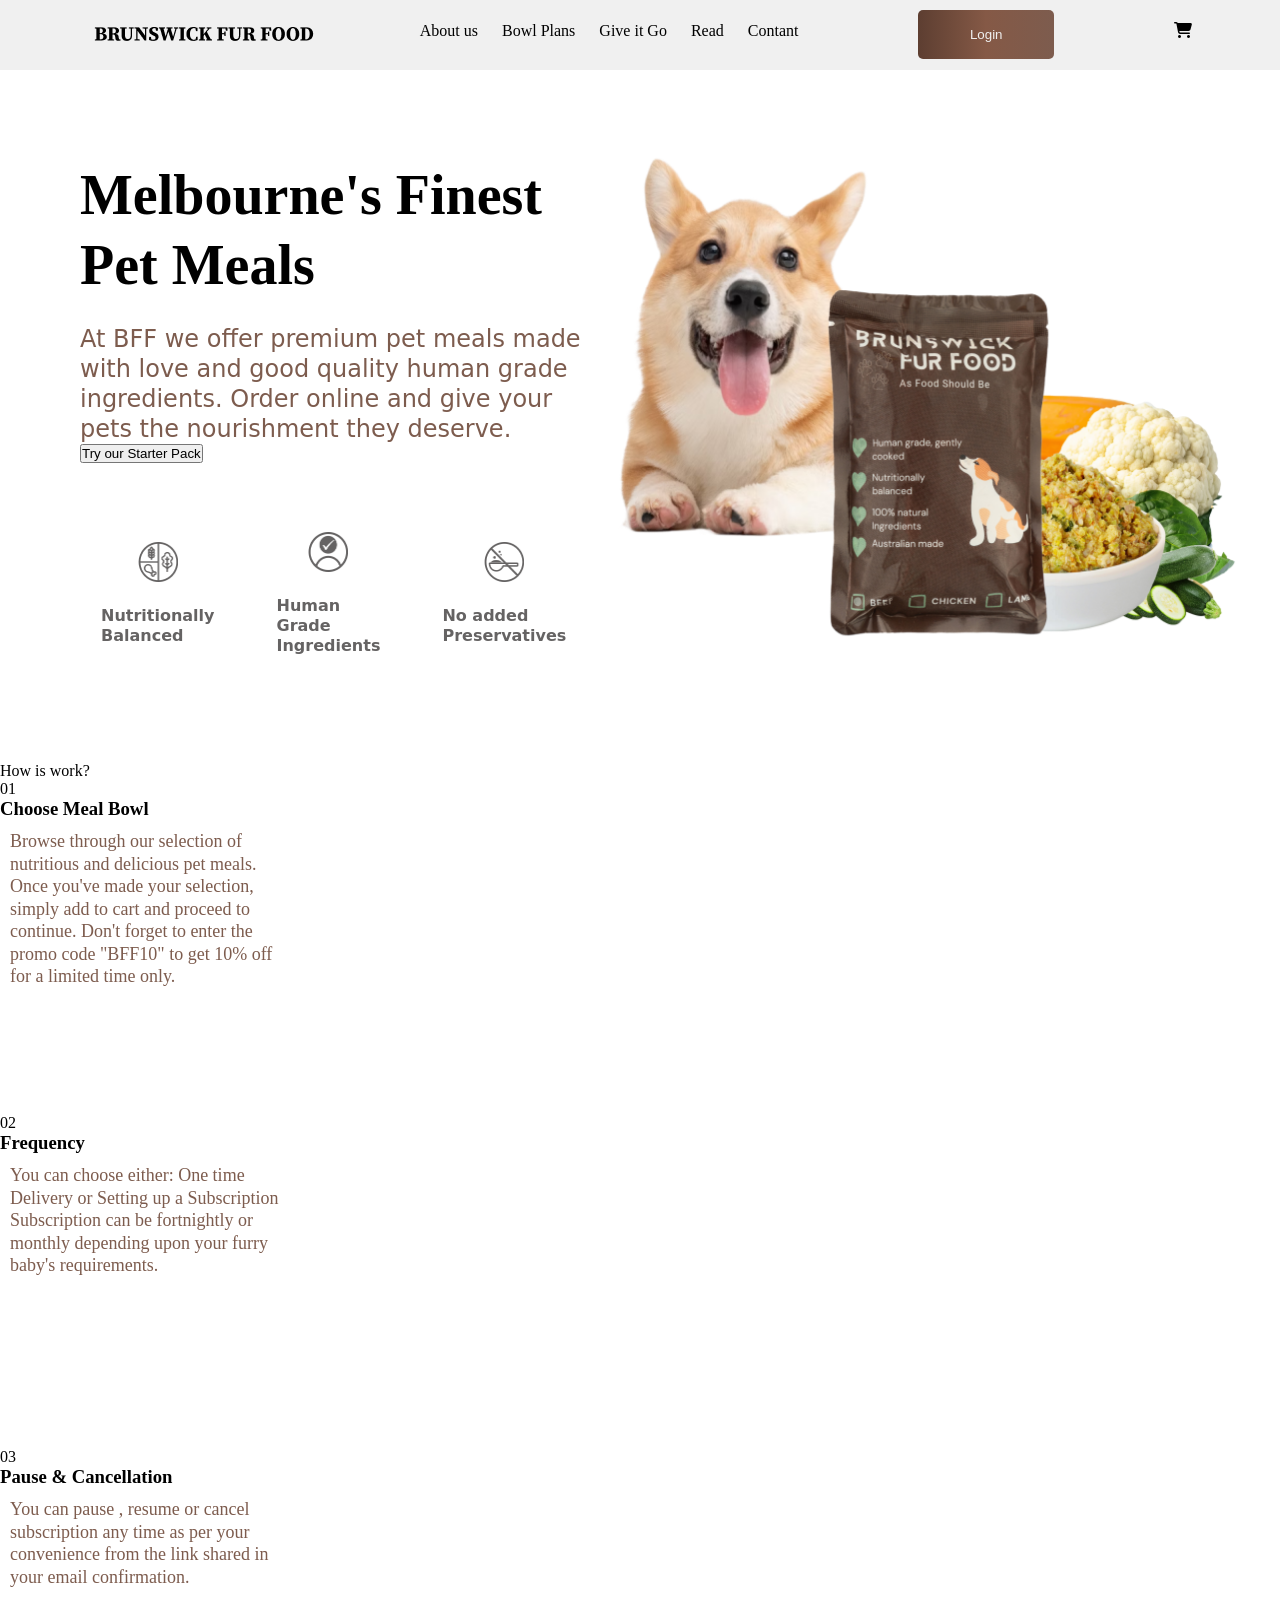
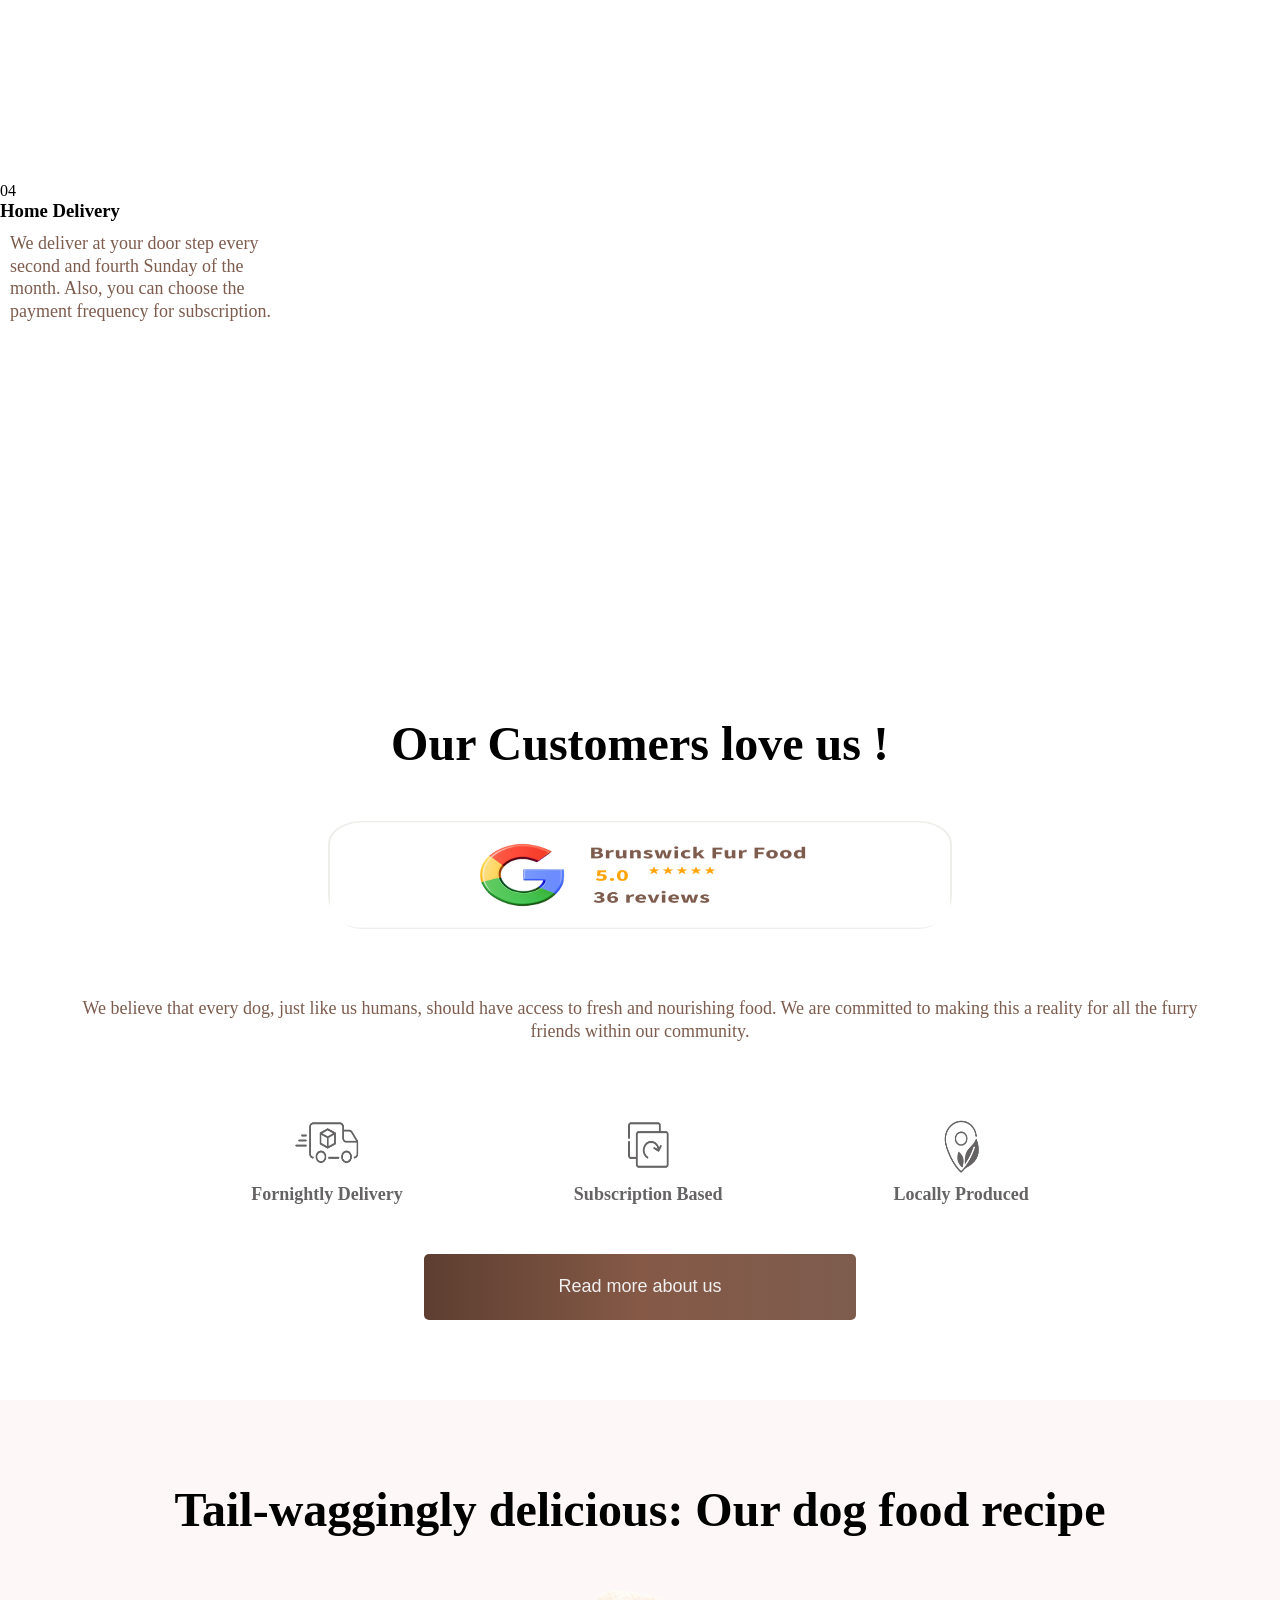
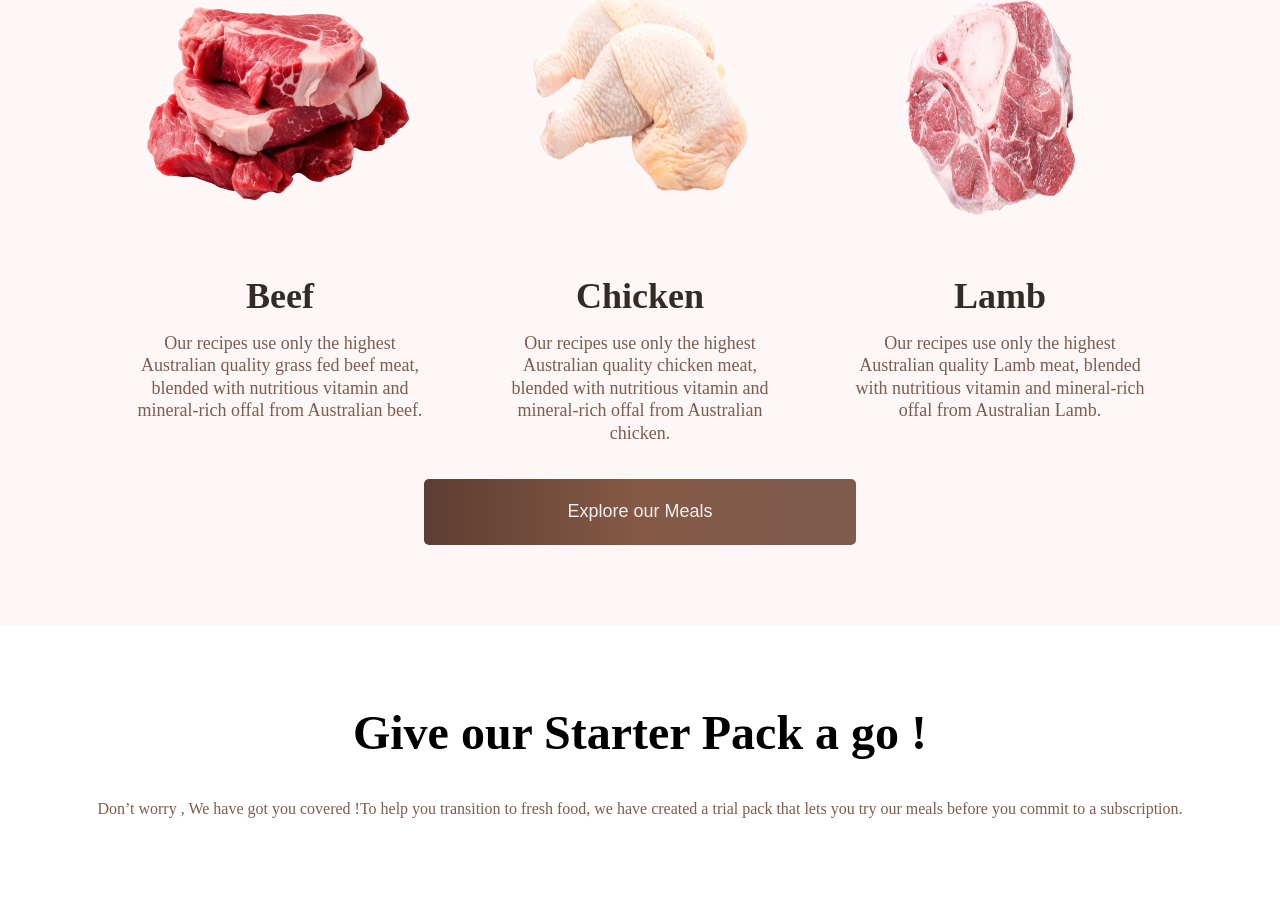
<file: BFF.html>
<!DOCTYPE html>
<html lang="en">

<head>
    <meta charset="UTF-8">
    <meta name="viewport" content="width=device-width, initial-scale=1.0">
    <title>Document</title>
    <link rel="stylesheet" href="BFF.CSS">
    <link rel="stylesheet" href="https://cdnjs.cloudflare.com/ajax/libs/font-awesome/6.7.2/css/all.min.css"
        integrity="sha512-Evv84Mr4kqVGRNSgIGL/F/aIDqQb7xQ2vcrdIwxfjThSH8CSR7PBEakCr51Ck+w+/U6swU2Im1vVX0SVk9ABhg=="
        crossorigin="anonymous" referrerpolicy="no-referrer" />
</head>

<body>
    <header>
        <nav>
            <div class="nav-section">
                <div class="nav-logo">
                    <img src="Group 252.png" alt="">
                </div>
                <ul>
                    <li>About us</li>
                    <li>Bowl Plans</li>
                    <li>Give it Go</li>
                    <li>Read</li>
                    <li>Contant</li>
                </ul>
                <button class="login-button">
                    Login
                </button>
                <div class="sopping-icon">
                    <i class="fa-solid fa-cart-shopping"></i>
                </div>
            </div>
        </nav>
    </header>
    <!-- navbaar end -->
    <!-- hero section start -->
    <div class="containor">
        <div class="content">
            <h1>Melbourne's Finest Pet Meals</h1>
            <p>At BFF we offer premium pet meals made with love and good quality human grade ingredients. Order online
                and give your pets the nourishment they deserve.</p>
            <div>
                <button class="button2">Try our Starter Pack</button>
            </div>

            <div class="hero-images">
                <a> <img src="Group 206.png" alt="#">
                    <p>Nutritionally Balanced</p>
                </a>
                <a><img src="Group (1).png" alt="#">
                    <p>Human Grade Ingredients</p>
                </a>
                <a> <img src="Group 205.png" alt="#">
                    <p>No added Preservatives</p>
                </a>
            </div>
        </div>
        <div class="beef1">
            <img src="Group 366.png" alt="#">
        </div>
    </div>
    </div>
    <div class="containor2">
        <div>
            <p>How is work?</p>
        </div>
    </div>

    <!--          -->
    <div class="containor3">
        <div class="card">
            <div class="inner">
                01
            </div>
            <!-- <img src="5b8b0f1501b9e4db0a376f936462ce3d71c06c4d.png" alt=""> -->
            <div class="card-content">
                <h3>Choose Meal Bowl </h3>
                <p>Browse through our selection of nutritious and delicious pet meals. Once you've made your
                    selection, simply add to cart and proceed to continue.

                    Don't forget to enter the promo code "BFF10" to get 10% off for a limited time only.</p>
            </div>
        </div>
        <div class="card">
            <div class="inner">
                02
            </div>
            <!-- <img src="5b8b0f1501b9e4db0a376f936462ce3d71c06c4d.png" alt=""> -->
            <div class="card-content">
                <h3>Frequency </h3>
                <p>You can choose either:
                    One time Delivery or
                    Setting up a Subscription

                    Subscription can be fortnightly or monthly depending upon your furry baby's requirements.


                </p>
            </div>
        </div>
        <div class="card">
            <div class="inner">
                03
            </div>
            <!-- <img src="5b8b0f1501b9e4db0a376f936462ce3d71c06c4d.png" alt="">  -->
            <div class="card-content">
                <h3>Pause & Cancellation</h3>
                <p>You can pause , resume or cancel subscription any time as per your convenience from the link shared
                    in your email confirmation.
                </p>
            </div>
        </div>
        <div class="card">
            <div class="inner">
                04
            </div>
            <!-- <img src="5b8b0f1501b9e4db0a376f936462ce3d71c06c4d.png" alt=""> -->
            <div class="card-content">
                <h3>Home Delivery</h3>
                <p>We deliver at your door step every second and fourth Sunday of the month. Also, you can choose the
                    payment frequency for subscription. </p>
            </div>
        </div>

    </div>
    <!-- containor 4 start -->
    <div class="containor4">
        <p>Our Customers love us !</p>
        <div class="google-content">
            <img src="Group 181.png" alt="">
            <p>We believe that every dog, just like us humans, should have access to fresh and nourishing food. We are
                committed to making this a reality for all the furry friends within our community.</p>
        </div>
        <div class="delivery-product-icon">
            <span>
                <img src="Icons.png" alt="">
                <p>Fornightly Delivery</p>
            </span>
            <span>
                <img src="Icons (1).png" alt="">
                <p>Subscription Based</p>
            </span>
            <span><img src="Icons (2).png" alt="">
                <p>Locally Produced</p>
            </span>
        </div>
        <div>
            <button class="Read-more">Read more about us</button>

        </div>
    </div>
    <!-- dog food quality -->
    <div class="dog-food">
        <p>Tail-waggingly delicious: Our dog food recipe</p>

        <!-- containor5-beef -->
        <div class="containor5-beef">
            <div class="image">
                <img src="dde15f9becc02b55fbecdbf4391a2dc26085ed4c.png" alt="">
                <div class="image-content">
                    <H3>Beef</H3>
                    <P>Our recipes use only the highest Australian quality grass fed beef meat, blended with nutritious
                        vitamin and mineral-rich offal from Australian beef. </P>
                </div>
            </div>
            <div class="image">
                <img src="66cf84ae54f4920c17402333a0d20ed02f387e22.png" alt="">
                <div class="image-content">
                    <h3>Chicken</h3>
                    <p>Our recipes use only the highest Australian quality chicken meat, blended with nutritious vitamin
                        and
                        mineral-rich offal from Australian chicken.</p>
                </div>
            </div>
            <div class="image">
                <img src="83811ee564865818ecfa6cba849a220ca696d913.png" alt="">
                <div class="image-content">
                    <h3>Lamb</h3>
                    <p>Our recipes use only the highest Australian quality Lamb meat, blended with nutritious vitamin
                        and
                        mineral-rich offal from Australian Lamb.</p>
                </div>
            </div>
        </div>
        <button class="explore-our-Meals">Explore our Meals</button>
    </div>
<!-- containor5 end -->
           
<!-- containor6 start -->
 <div class="containor6">
    <h2>Give our Starter Pack a go !</h2>
    <p>Don’t worry , We have got you covered !To help you transition to fresh food, we have created a trial pack that lets you try our meals before you commit to a subscription.</p>
    
 </div>
</body>

</html>
</file>
<file: BFF.CSS>
* {
  padding: 0;
  margin: 0;
  box-sizing: border-box;
}
/* navbar start */

.nav-section {
  display: flex;
  height: 70px;
  justify-content: space-between;
  padding: 10px 80px 10px 80px;
  flex-wrap: wrap;
  position: fixed;
  width: 100%;
  top: 0;
  border: 0;
  background-color: #f0f0f0;
  font-size: 16px;
}
.nav-section ul {
  list-style: none;
  display: flex;
  gap: 24px;
  padding: 12px 14px;
}
.login-button {
  width: 136px;
  height: 49px;
  border-radius: 5px;
  padding: 13px;
  gap: 10px;
  background: linear-gradient(
    90deg,
    #5d3e31 0%,
    #704b3b 24%,
    #855946 50%,
    #7d5c4e 100%
  );
  color: #f0f0f0;
  text-align: center;
  border: none;
}
.nav-logo {
  font-weight: 700;
  font-size: 20px;
  line-height: 125%;
  padding: 12px 14px;
  height: 25px;
  width: 220px;
}
.sopping-icon {
  width: 40px;
  height: 40px;
  padding: 12px 14px;
}
/* navbaar end */
/* hero section start */
.containor {
  display: flex;
  padding: 80px;
}
.content h1{
  font-family: Source Serif Pro;
font-weight: 700;
font-style: Bold;
font-size: 56px;
line-height: 125%;
padding-top: 80px;
}
.content p {
  font-weight: 400;
  font-size: 24px;
  line-height: 125%;
  margin-top: 24px;
  font-family: sans;
  color: #7d5c4e;
}

 .try-our button {
  width: 432px;
  height: 66px;
  padding: 13px;
  border-radius: 5px;
  background: linear-gradient(
    90deg,
    #5d3e31 0%,
    #704b3b 24%,
    #855946 50%,
    #7d5c4e 100%
  );
  color: #f0f0f0;
  font-weight: 400;
  text-align: center;
  font-size: 18px;
  line-height: 125%;
  border: none;
  margin-top: 48px;
}
.hero-images img {
  height: 40px;
  width: 40px;
  margin-top: 48px;
  align-items: center;
}
.hero-images p {
  font-size: 16px;
  color: #656363;
  font-weight: 600;
}
.hero-images a {
  display: flex;
  flex-direction: column;
  align-items: center;
  padding: 21px;
}
.hero-images {
  display: flex;
  justify-content: space-between;
  align-items: center;
  column-gap: 20px;
}
.beef1 img {
  width: 662px;
  height: 598px;
}
/* card section */
/* containor3 start */
.card-main-containor {
  width: 100%;
  height: auto;
  display: flex;
  justify-content: space-around;
  background: #fff7f5;
  column-gap: 10px;
  padding-top: 40px;
  height: auto;

}
.work p {
  font-family: Arial, sans-serif;
  font-size: 48px;
  font-weight: 700;
  text-align: center;
    background: #fff7f5;
}
.card {
  background-color: #ffffff;
  width: 305px;
  height: 334px;

}
.card-details {
  position: relative;
  background-color: var(--NeroWhite);
  padding: 40px 12.5px 24px;
  border-radius: 30px;
  display: flex;
  justify-content: start;
  align-items: center;
  flex-direction: column;
  height: 334px;
  margin-top: -40px; 
  box-shadow: 3px 3px 10px rgba(0, 0, 0, 0.1);
}
.phone-img img {
  width: 305px;
  height: 212px;
}
.inner p {
  font-weight: 700;
  font-size: 30px;
  border-radius: 50%;
  z-index: 2;
  background-color: #7d5c4e;
  border: 2px solid #7d5c4e;
}
.card-content p {
  font-size: 18px;
  color: #7d5c4e;
  font-weight: 400;
  line-height: 125%;
  padding: 10px;
  font-family: Source Sans Pro;
}
/* containor 4 */
.containor4 {
  margin-top: 120px;
  padding: 80px;
  text-align: center;
}
.containor4 p {
  font-size: 48px;
  font-weight: 700;
  text-align: center;
}
.google-content img {
  width: 624px;
  height: 158px;
  border-radius: 34px;
  border: 2px snow;
  align-items: center;
  padding-top: 50px;
}
.google-content p {
  font-size: 18px;
  font-weight: 400;
  line-height: 125%;
  color: #7d5c4e;
  padding-top: 64px;
}
.delivery-product-icon {
  display: flex;
  justify-content: space-evenly;
  padding-top: 64px;
}
.delivery-product-icon span {
  display: flex;
  flex-direction: column;
  align-items: center;
}
.delivery-product-icon img {
  width: 70px;
  height: 78px;
}
.delivery-product-icon span p {
  font-size: 18px;
  font-weight: 700;
  line-height: 1.2;
  color: #656363;
}
.Read-more {
  width: 432px;
  height: 66px;
  padding: 13px;
  border-radius: 5px;
  margin-top: 48px;
  color: #f0f0f0;
  font-weight: 400;
  font-size: 18px;
  line-height: 125%;
  border: none;
  background: linear-gradient(
    90deg,
    #5d3e31 0%,
    #704b3b 24%,
    #855946 50%,
    #7d5c4e 100%
  );
}
/* containor5-beef */
.containor5-beef {
  display: flex;
  justify-content: space-evenly;
  background: #fdf8f7;
}

.dog-food {
  font-size: 48px;
  font-weight: 700;
  line-height: 125%;
  text-align: center;
  background: #fdf8f7;
  padding: 80px;
}
.image {
  width: 320px;
  height: 491px;
  text-align: center;
}
.image img {
  width: 320px;
  height: 320px;
}
.image-content h3 {
  font-size: 36px;
  font-weight: 700;
  color: #352b26;
  line-height: 125%;
}
.image-content p {
  font-size: 18px;
  font-weight: 400;
  line-height: 125%;
  color: #7d5c4e;
  padding: 13px;
}
.explore-our-Meals {
  flex-direction: column;
  width: 432px;
  height: 66px;
  padding: 13px;
  border-radius: 5px;
  margin-top: 48px;
  color: #f0f0f0;
  font-weight: 400;
  font-size: 18px;
  line-height: 125%;
  border: none;
  background: linear-gradient(
    90deg,
    #5d3e31 0%,
    #704b3b 24%,
    #855946 50%,
    #7d5c4e 100%
  );
}
/* containor 6 start */
.containor6 {
  padding: 80px;
}
.containor6 p {
  font: size 18px;
  align-items: center;
  list-style: 125%;
  color: #7d5c4e;
  text-align: center;
  margin-top: 40px;
}
.containor6 h2 {
  font-size: 48px;
  font-weight: 700;
  text-align: center;
}
.starter-pack-section {
  display: flex;
  justify-content: space-around;
  align-items: start;
  padding: 80px;
  gap: 150px;
}
.dog-img-content {
  flex-direction: column;
}
.dog-img-content img {
  width: 542px;
  height: 315px;

  border-radius: 6px;
}
.dog-img-content h4 {
  font-family: Source Serif 4;
  font-weight: 700;
  font-size: 36px;
  line-height: 125%;
}
.dog-img-content p {
  font-family: Source Sans Pro;
  font-weight: 400;
  font-size: 24px;
  line-height: 125%;
  letter-spacing: 2%;
  color: #7d5c4e;
}
.img-graph {
  flex-direction: column;
  justify-content: center;
  gap: 31px;
}
.graph-content ul {
  display: flex;
  justify-content: space-evenly;
  text-align: center;
  font-family: Source Sans Pro;
  font-weight: 700;
  font-style: Bold;
  font-size: 18px;
  line-height: 125%;
  letter-spacing: 2%;
  text-align: center;
  gap: 3px;
  color: #7d5c4e;
}
.graph-content2 p {
  font-family: Source Sans Pro;
  font-weight: 400;
  font-size: 18px;
  line-height: 125%;
  letter-spacing: 2%;
  text-align: center;
  color: #7d5c4e;
  margin-top: 31px;
}
.img-graph img {
  width: 294px;
  height: 210px;
}
.button5 button {
  width: 432px;
  height: 66px;
  padding: 13px;
  border-radius: 5px;
  margin-top: 48px;
  color: #f0f0f0;
  font-weight: 400;
  font-size: 18px;
  line-height: 125%;
  border: none;
  background: linear-gradient(
    90deg,
    #5d3e31 0%,
    #704b3b 24%,
    #855946 50%,
    #7d5c4e 100%
  );
}
/* section Why Choose us ? */
.containor7 {
  background-color: #fdf8f7;
  padding: 80px;
  gap: 30px;
  /* width: 1001px;
  height: 298px; */
  /* opacity:5% ;
  top: 291px;
  left: 219.5px; */

  background-image: url(4979e81953aa822ef01602e89c09dcbd7087eb56.png);
  background-repeat: no-repeat;
}
.containor7 h1 {
  font-family: Source Serif Pro;
  font-weight: 700;
  font-size: 48px;
  line-height: 125%;
  letter-spacing: 0px;
  text-align: center;
  margin-bottom: 64px;
}
.containor7 p {
  font-family: Source Sans Pro;
  font-weight: 400;
  font-size: 18px;
  line-height: 125%;
  letter-spacing: 2%;
  text-align: center;
  color: #7d5c4e;
}
.icons-content {
  display: flex;
  justify-content: space-between;
  justify-content: center;
  column-gap: 200px;
}
.icons-content img {
  height: 90px;
  width: 90px;
}
.icons-content span {
  display: flex;
  justify-content: space-evenly;
  flex-direction: column;
  align-items: center;
  padding-top: 64px;
}
.icons-content p {
  font-family: Source Sans Pro;
  font-weight: 600;
  font-size: 28px;
  line-height: 125%;
  letter-spacing: 0px;
  text-align: center;
}
/* containor 8 start */
.containor8 {
  padding: 80px;
}
.our-bowl-plans {
  font-family: Source Serif Pro;
  font-weight: 700;
  font-style: Bold;
  font-size: 48px;
  line-height: 125%;
  letter-spacing: 0px;
  text-align: center;
}
.main-our {
  display: flex;
  justify-content: space-evenly;
  padding: 64px;
  justify-content: center;
  gap: 180px;
}
.our-bowl-cnt {
  flex-direction: column;
  align-items: center;
  
}
.our-num {
  font-family: Source Serif Pro;
  font-weight: 700;
  font-style: Bold;
  font-size: 48px;
  line-height: 125%;
  text-align: center;
  color: #6d4d3f;
}
.our-num1 {
  font-family: Source Sans Pro;
  font-weight: 400;
  font-size: 16px;
  line-height: 125%;
  letter-spacing: 2%;
  text-align: center;
  color: #6d4d3f;
}
.main-plan-img {
  display: flex;
  justify-content: space-around;
  align-items: center;
}
.starter-img img {
  width: 304px;
  height: 236px;
  opacity: 1;
}
/* containor 9 start */
.containor9 {
  background: #fdf8f7;
  padding: 80px;
  padding-top: 64px;
}
.client-say {
  font-family: Source Serif Pro;
  font-weight: 700;
  font-style: Bold;
  font-size: 48px;
  line-height: 125%;
  text-align: center;
}
.client-img-cnt {
  display: flex;
  justify-content: space-between;
  align-items: center;
}
.img-1 img {
  width: 544px;
  height: 424px;
  opacity: 1;
  gap: 36px;
  border-radius: 8px;
  border-width: 1px;
  padding: 48px;
}
.img-2 img {
  width: 544px;
  height: 424px;
  opacity: 1;
  gap: 36px;
  border-radius: 8px;
  border-width: 1px;
  padding: 48px;
}
/* containor 10 email cnt */
.containor10 {
  width: 100%;
  height: 652px;
  display: flex;
  align-items: center;
  flex-direction: column;
  row-gap: 45px;
  padding-top: 80px;
}
.dog-box p {
  font-size: 48px;
  font-weight: 700;
  line-height: 1.25;
  font-style: bold;
  font-family: source serif pro;
  text-align: center;
  margin-top: 45px;
}
.subscribe-cnt p {
  font-family: Source Sans Pro;
  font-weight: 400;
  font-style: Regular;
  font-size: 18px;
  line-height: 125%;
  letter-spacing: 2%;
  text-align: center;
  color: #704b3b;
  margin-top: 45px;
}
input[type] {
  width: 560px;
  height: 50px;
  font-size: 18px;
  font-weight: 400;
  color: #704b3b;
  opacity: 1;
  top: 195px;
  left: 134px;
  border-radius: 5px;
  border-width: 1px;
  border: 1px solid #e1bfb0;
  padding: 15px 20px;
  margin-top: 45px;
  margin-left: 100px;

}
.subscribe {
  background: linear-gradient(
    90deg,
    #5d3e31 0%,
    #704b3b 24%,
    #855946 50%,
    #7d5c4e 100%
  );
  width: 180px;
  height: 49px;
  border: none;
  opacity: 1;
  top: 195px;
  left: 514px;
  gap: 10px;
  border-radius: 5px;
  padding: 13px;
  margin-left: -4px;
}
.dogs-img img {
  height: 700px;
  width: 900px;
}
/* containor 11 start */
.containor11 {
  display: flex;
  width: 100%;
  flex-direction: column;
  align-items: center;
  padding: 80px;
  background-color: #fdf8f7;
}
.pet-meal p {
  font-family: Source Serif Pro;
  font-weight: 700;
  font-style: Bold;
  font-size: 48px;
  line-height: 125%;
  text-align: center;
  color: #352b26;
}
.pet-meal-cnt p {
  font-family: Source Sans Pro;
  font-weight: 400;
  font-size: 18px;
  line-height: 125%;
  text-align: center;
  color: #7d5c4e;
  margin-top: 24px;
}
.dog-content-image {
  display: flex;
  justify-content: space-between;
  margin-top: 64px;
  column-gap: 20px;
}
.img-cnt img {
  width: 685px;
  height: 400px;
}
.img-cnt-dog img {
  height: 400px;
  width: 400px;
}
/* footer-section */
.main-containor {
  width: 100%;
  display: flex;
  justify-content: space-around;
  column-gap: 150px;
  align-items: center;
  padding: 80px;
  background-color: #f0f0f0;
}
.logo {
  font-family: Source Serif Pro;
  font-weight: 700;
  font-style: Bold;
  font-size: 28px;
  line-height: 100%;
  letter-spacing: 2%;
  text-align: center;
  color: #000000;
}
.watch-1 {
  display: flex;
  justify-content: space-evenly;
  padding: 64px;
  column-gap: 30px;
}
.logo-cnt {
  font-family: Source Sans Pro;
  font-weight: 400;
  font-size: 20px;
  line-height: 100%;
  letter-spacing: 2%;
  text-align: center;
  color: Black;
}
.watch-icons {
  display: flex;
  flex-direction: column;
  align-items: center;
}
.watch-icon-p {
  display: flex;
  flex-direction: column;
  align-items: center;
  row-gap: 20px;
}
.watch-icon img {
  width: 30px;
  height: 30px;
}

.watch-cnt-p {
  font-family: Source Sans Pro;
  font-weight: 400;
  font-size: 14px;
  line-height: 19px;
  text-align: center;
}
.watch-cnt {
  font-family: Source Sans Pro;
  font-weight: 600;
  font-size: 16px;
  line-height: 24px;
  text-align: center;
  color: #7d5c4e;
}
.footer-cnt-l {
  font-weight: 700;
  font-style: Bold;
  font-size: 16px;
  color: #49454f;
}
/* second div company */
.footer-list {
  display: flex;
  justify-content: space-between;
  align-items: center;
  text-align: center;
}
.lit-gap {
  margin-bottom: 16px;
}
.company p {
  font-family: Source Sans Pro;
  font-weight: 700;
  font-style: Bold;
  font-size: 24px;
  text-align: center;
  color: #7d5c4e;
  padding: 60px;
}
.company-main-con ul {
  font-family: Source Sans Pro;
  font-weight: 400;
  font-size: 16px;
  color: #49454f;
  list-style: none;
}
.useful p {
  font-family: Source Sans Pro;
  font-weight: 700;
  font-style: Bold;
  font-size: 24px;
  text-align: center;
  color: #7d5c4e;
  padding: 60px;
}
.useful-links ul {
  font-family: Source Sans Pro;
  font-weight: 400;
  font-size: 16px;
  color: #49454f;
  list-style: none;
}
.footer-end {
  width: 90%;
  border: 1px solid #00000044;
  margin: auto;
}
.footer-end-cnt {
  display: flex;
  justify-content: space-around;
  padding: 30px;
}
.Brunswick p {
  font-family: Source Sans Pro;
  font-weight: 400;
  font-size: 16px;
  color: #49454f;
}
.social-logo {
  display: flex;
  justify-content: space-around;
  gap: 10px;
}
.instagram img {
  width: 30px;
  height: 30px;
}
.dogs-img img {
  width: 100%;
  height: 337px;
}
footer{
  width: 100%;
  background-color: #F0F0F0;
}
</file>
